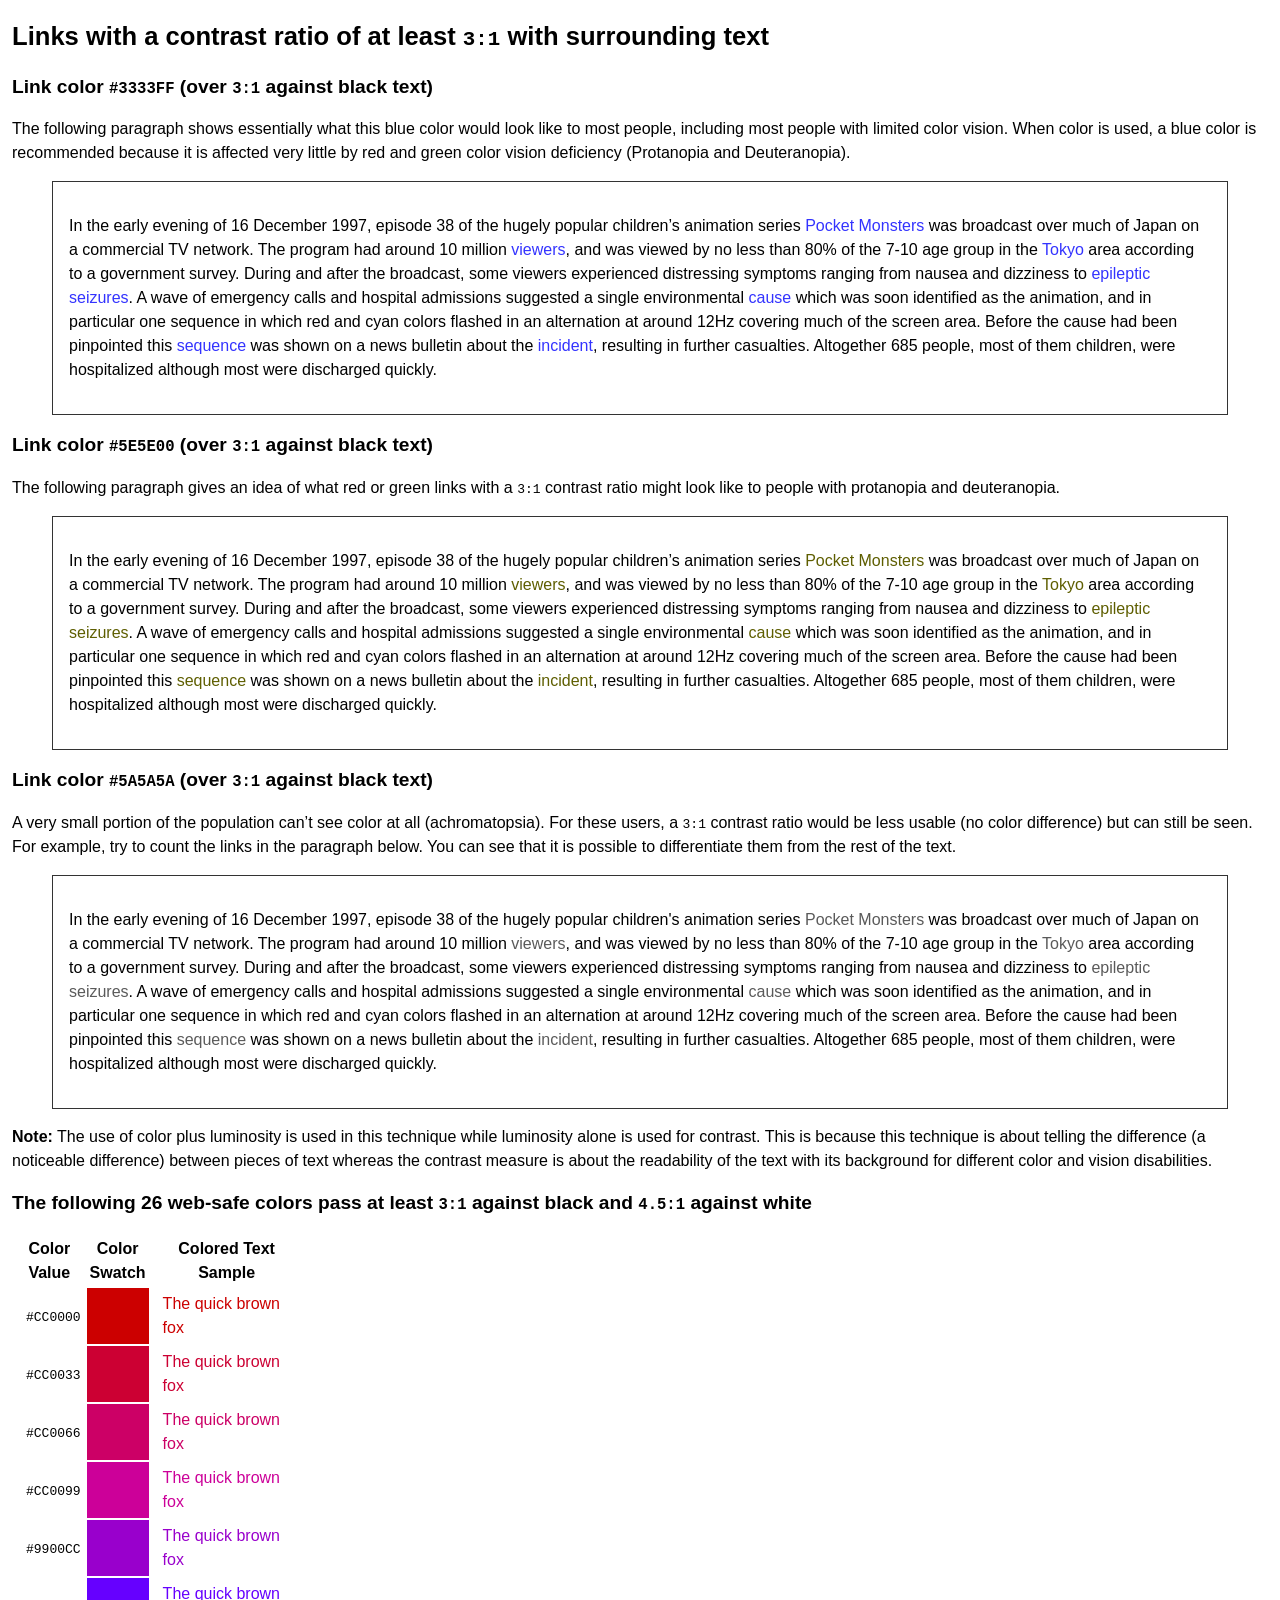
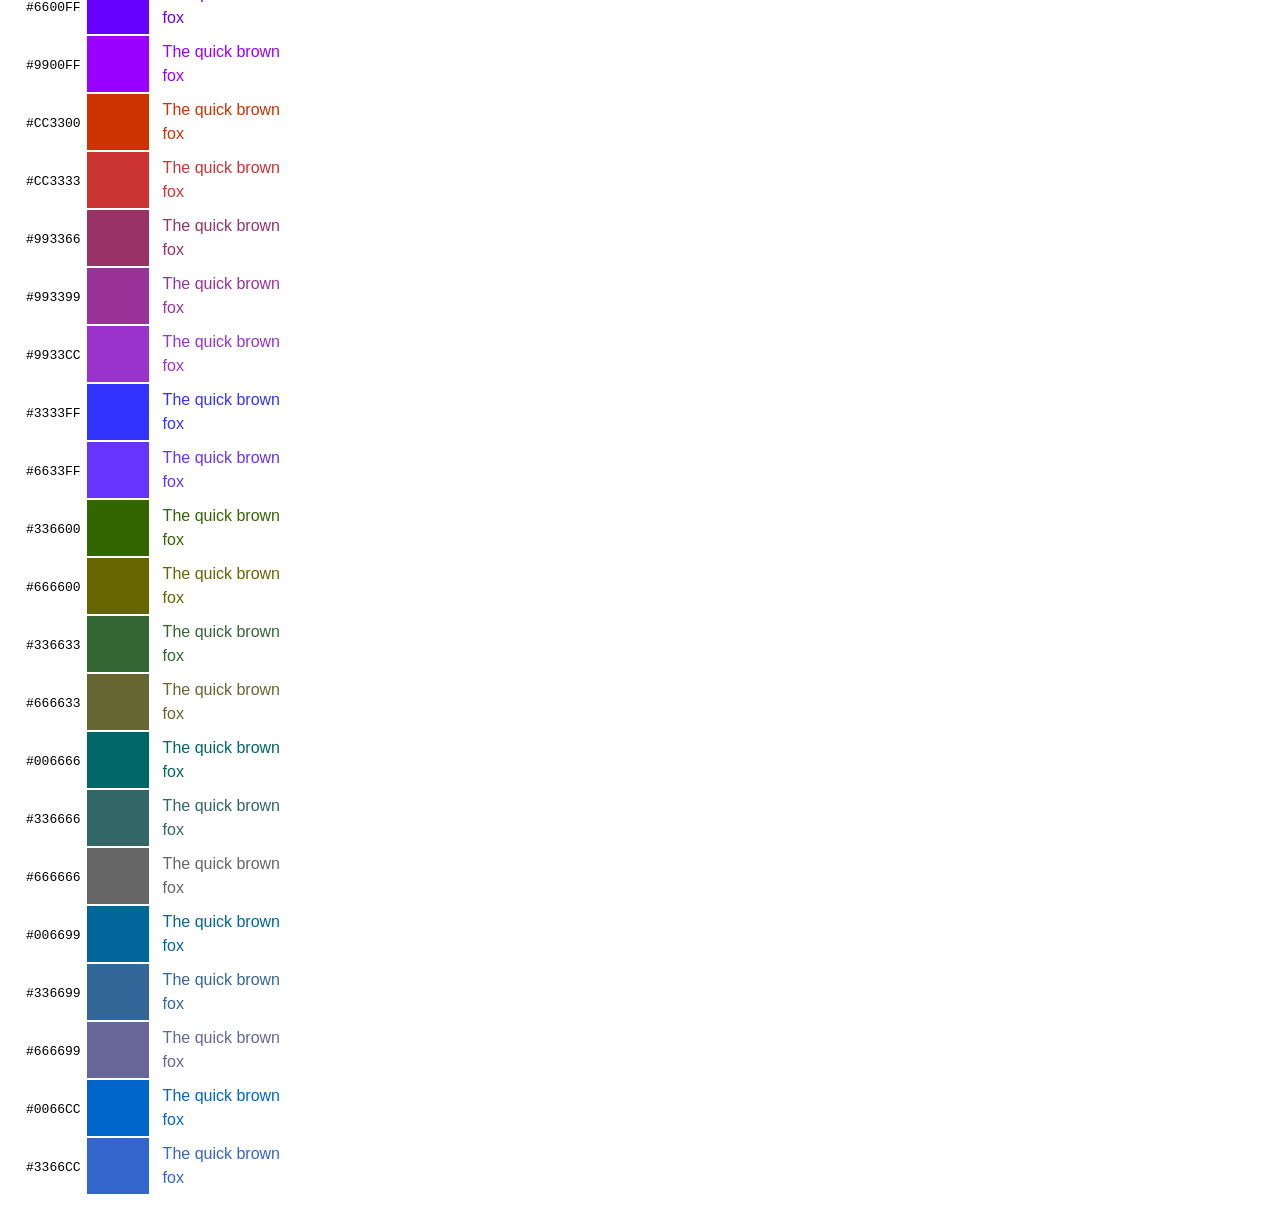
<file: working-examples/link-contrast/index.html>
<!DOCTYPE html>
<html lang="en">
<head>
<meta charset="UTF-8">
<meta name="viewport" content="width=device-width, initial-scale=1">
<style>
body {
	font:100% / 1.5 sans-serif;
	margin: 12px 12px 12px 12px;
	color: #000;
	background: #fff;
}

h1 {
	font-size: 160%;
	font-weight: bold;
}

h2 {
	font-size: 120%;
}

a.t3 {
	color: #5A5A5A;
	text-decoration: none;
}

a.t4 {
	color: #6C6C6C;
	text-decoration: none;
}

a.t5 {
	color: #7C7C7C;
	text-decoration: none;
}

a.tb {
	color: #3333FF;
	text-decoration: none;
}

a.ty {
	color: #5E5E00;
	text-decoration: none;
}

a:hover, a:focus {
	text-decoration: underline;
}

td {
	font-size: 100%;
	text-align: left;
	padding: 4px 4px 4px 12px;
}

blockquote {
	border: thin solid #333333;
	padding: 1em;
}
</style>

<title>Links with a contrast ratio of at least 3:1 with surrounding text | WCAG 2</title>

</head>

<body>

<h1>Links with a contrast ratio of at least <code>3:1</code> with surrounding text</h1>


<h2>Link color <code>#3333FF</code> (over <code>3:1</code> against black text)</h2>
<p>The following paragraph shows essentially what this blue color would look like to most people, including most people with limited color vision. When color is used, a blue color is recommended because it is affected very little by red and green color vision deficiency (Protanopia and Deuteranopia).</p>

<blockquote><p>In the early evening of 16 December 1997, episode 38 of the hugely popular children&rsquo;s animation series <a href="#" class="tb">Pocket Monsters</a> was broadcast over much of Japan on a commercial TV network. The program had around 10 million <a href="#" class="tb">viewers</a>, and was viewed by no less than 80% of the 7-10 age group in the <a href="#" class="tb">Tokyo</a> area according to a government survey. During and after the broadcast, some viewers experienced distressing symptoms ranging from nausea and dizziness to <a href="#" class="tb">epileptic seizures</a>. A wave of emergency calls and hospital admissions suggested a single environmental <a href="#" class="tb">cause</a> which was soon identified as the animation, and in particular one sequence in which red and cyan colors flashed in an alternation at around 12Hz covering much of the screen area. Before the cause had been pinpointed this <a href="#" class="tb">sequence</a> was shown on a news bulletin about the <a href="#" class="tb">incident</a>, resulting in further casualties. Altogether 685 people, most of them children, were hospitalized although most were discharged quickly.</p></blockquote>

<h2>Link color <code>#5E5E00</code> (over <code>3:1</code> against black text)</h2>
<p>The following paragraph gives an idea of what red or green links with a <code>3:1</code> contrast ratio might look like to people with protanopia and deuteranopia.</p>

<blockquote><p>In the early evening of 16 December 1997, episode 38 of the hugely popular children&rsquo;s animation series <a href="#" class="ty">Pocket Monsters</a> was broadcast over much of Japan on a commercial TV network. The program had around 10 million <a href="#" class="ty">viewers</a>, and was viewed by no less than 80% of the 7-10 age group in the <a href="#" class="ty">Tokyo</a> area according to a government survey. During and after the broadcast, some viewers experienced distressing symptoms ranging from nausea and dizziness to <a href="#" class="ty">epileptic seizures</a>. A wave of emergency calls and hospital admissions suggested a single environmental <a href="#" class="ty">cause</a> which was soon identified as the animation, and in particular one sequence in which red and cyan colors flashed in an alternation at around 12Hz covering much of the screen area. Before the cause had been pinpointed this <a href="#" class="ty">sequence</a> was shown on a news bulletin about the <a href="#" class="ty">incident</a>, resulting in further casualties. Altogether 685 people, most of them children, were hospitalized although most were discharged quickly.</p></blockquote>

<h2>Link color <code>#5A5A5A</code> (over <code>3:1</code> against black text)</h2>
<p>A very small portion of the population can’t see color at all (achromatopsia). For these users, a <code>3:1</code> contrast ratio would be less usable (no color difference) but can still be seen. For example, try to count the links in the paragraph below. You can see that it is possible to differentiate them from the rest of the text.</p>

<blockquote><p>In the early evening of 16 December 1997, episode 38 of the hugely popular children's animation series <a href="#" class="t3">Pocket Monsters</a> was broadcast over much of Japan on a commercial TV network. The program had around 10 million <a href="#" class="t3">viewers</a>, and was viewed by no less than 80% of the 7-10 age group in the <a href="#" class="t3">Tokyo</a> area according to a government survey. During and after the broadcast, some viewers experienced distressing symptoms ranging from nausea and dizziness to <a href="#" class="t3">epileptic seizures</a>. A wave of emergency calls and hospital admissions suggested a single environmental <a href="#" class="t3">cause</a> which was soon identified as the animation, and in particular one sequence in which red and cyan colors flashed in an alternation at around 12Hz covering much of the screen area. Before the cause had been pinpointed this <a href="#" class="t3">sequence</a> was shown on a news bulletin about the <a href="#" class="t3">incident</a>, resulting in further casualties. Altogether 685 people, most of them children, were hospitalized although most were discharged quickly.</p></blockquote>

<p><strong>Note:</strong> The use of color plus luminosity is used in this technique while luminosity alone is used for contrast. This is because this technique is about telling the difference (a noticeable difference) between pieces of text whereas the contrast measure is about the readability of the text with its background for different color and vision disabilities.</p>

<h2>The following 26 web-safe colors pass at least <code>3:1</code> against black and <code>4.5:1</code> against white</h2>

<table summary="Table shows 26 web-safe colors that pass at 3:1 against black and 4.5:1 against white. Each row contains the hex color, a cell styled to show the color swatch, and a cell containing sample text rendered in the sample color.">
	<thead>
		<tr>
			<th width="60">Color Value</th>
			<th width="60">Color Swatch</th>
			<th width="150">Colored Text Sample</th>
		</tr>
	</thead>
	<tbody>
		<tr>
			<td><code>#CC0000</code></td>
			<td style="background-color: #CC0000;">&nbsp;</td>
			<td style="color: #CC0000;">The quick brown fox</td>
		</tr>
		<tr>
			<td><code>#CC0033</code></td>
			<td style="background-color: #CC0033;">&nbsp;</td>
			<td style="color: #CC0033;">The quick brown fox</td>
		</tr>
		<tr>
			<td><code>#CC0066</code></td>
			<td style="background-color: #CC0066;">&nbsp;</td>
			<td style="color: #CC0066;">The quick brown fox</td>
		</tr>
		<tr>
			<td><code>#CC0099</code></td>
			<td style="background-color: #CC0099;">&nbsp;</td>
			<td style="color: #CC0099;">The quick brown fox</td>
		</tr>
		<tr>
			<td><code>#9900CC</code></td>
			<td style="background-color: #9900CC;">&nbsp;</td>
			<td style="color: #9900CC;">The quick brown fox</td>
		</tr>
		<tr>
			<td><code>#6600FF</code></td>
			<td style="background-color: #6600FF;">&nbsp;</td>
			<td style="color: #6600FF;">The quick brown fox</td>
		</tr>
		<tr>
			<td><code>#9900FF</code></td>
			<td style="background-color: #9900FF;">&nbsp;</td>
			<td style="color: #9900FF;">The quick brown fox</td>
		</tr>
		<tr>
			<td><code>#CC3300</code></td>
			<td style="background-color: #CC3300;">&nbsp;</td>
			<td style="color: #CC3300;">The quick brown fox</td>
		</tr>
		<tr>
			<td><code>#CC3333</code></td>
			<td style="background-color: #CC3333;">&nbsp;</td>
			<td style="color: #CC3333;">The quick brown fox</td>
		</tr>
		<tr>
			<td><code>#993366</code></td>
			<td style="background-color: #993366;">&nbsp;</td>
			<td style="color: #993366;">The quick brown fox</td>
		</tr>
		<tr>
			<td><code>#993399</code></td>
			<td style="background-color: #993399;">&nbsp;</td>
			<td style="color: #993399;">The quick brown fox</td>
		</tr>
		<tr>
			<td><code>#9933CC</code></td>
			<td style="background-color: #9933CC;">&nbsp;</td>
			<td style="color: #9933CC;">The quick brown fox</td>
		</tr>
		<tr>
			<td><code>#3333FF</code></td>
			<td style="background-color: #3333FF;">&nbsp;</td>
			<td style="color: #3333FF;">The quick brown fox</td>
		</tr>
		<tr>
			<td><code>#6633FF</code></td>
			<td style="background-color: #6633FF;">&nbsp;</td>
			<td style="color: #6633FF;">The quick brown fox</td>
		</tr>
		<tr>
			<td><code>#336600</code></td>
			<td style="background-color: #336600;">&nbsp;</td>
			<td style="color: #336600;">The quick brown fox</td>
		</tr>
		<tr>
			<td><code>#666600</code></td>
			<td style="background-color: #666600;">&nbsp;</td>
			<td style="color: #666600;">The quick brown fox</td>
		</tr>
		<tr>
			<td><code>#336633</code></td>
			<td style="background-color: #336633;">&nbsp;</td>
			<td style="color: #336633;">The quick brown fox</td>
		</tr>
		<tr>
			<td><code>#666633</code></td>
			<td style="background-color: #666633;">&nbsp;</td>
			<td style="color: #666633;">The quick brown fox</td>
		</tr>
		<tr>
			<td><code>#006666</code></td>
			<td style="background-color: #006666;">&nbsp;</td>
			<td style="color: #006666;">The quick brown fox</td>
		</tr>
		<tr>
			<td><code>#336666</code></td>
			<td style="background-color: #336666;">&nbsp;</td>
			<td style="color: #336666;">The quick brown fox</td>
		</tr>
		<tr>
			<td><code>#666666</code></td>
			<td style="background-color: #666666;">&nbsp;</td>
			<td style="color: #666666;">The quick brown fox</td>
		</tr>
		<tr>
			<td><code>#006699</code></td>
			<td style="background-color: #006699;">&nbsp;</td>
			<td style="color: #006699;">The quick brown fox</td>
		</tr>
		<tr>
			<td><code>#336699</code></td>
			<td style="background-color: #336699;">&nbsp;</td>
			<td style="color: #336699;">The quick brown fox</td>
		</tr>
		<tr>
			<td><code>#666699</code></td>
			<td style="background-color: #666699;">&nbsp;</td>
			<td style="color: #666699;">The quick brown fox</td>
		</tr>
		<tr>
			<td><code>#0066CC</code></td>
			<td style="background-color: #0066CC;">&nbsp;</td>
			<td style="color: #0066CC;">The quick brown fox</td>
		</tr>
		<tr>
			<td><code>#3366CC</code></td>
			<td style="background-color: #3366CC;">&nbsp;</td>
			<td style="color: #3366CC;">The quick brown fox</td>
		</tr>
	</tbody>
</table>

</body>
</html>
</file>
